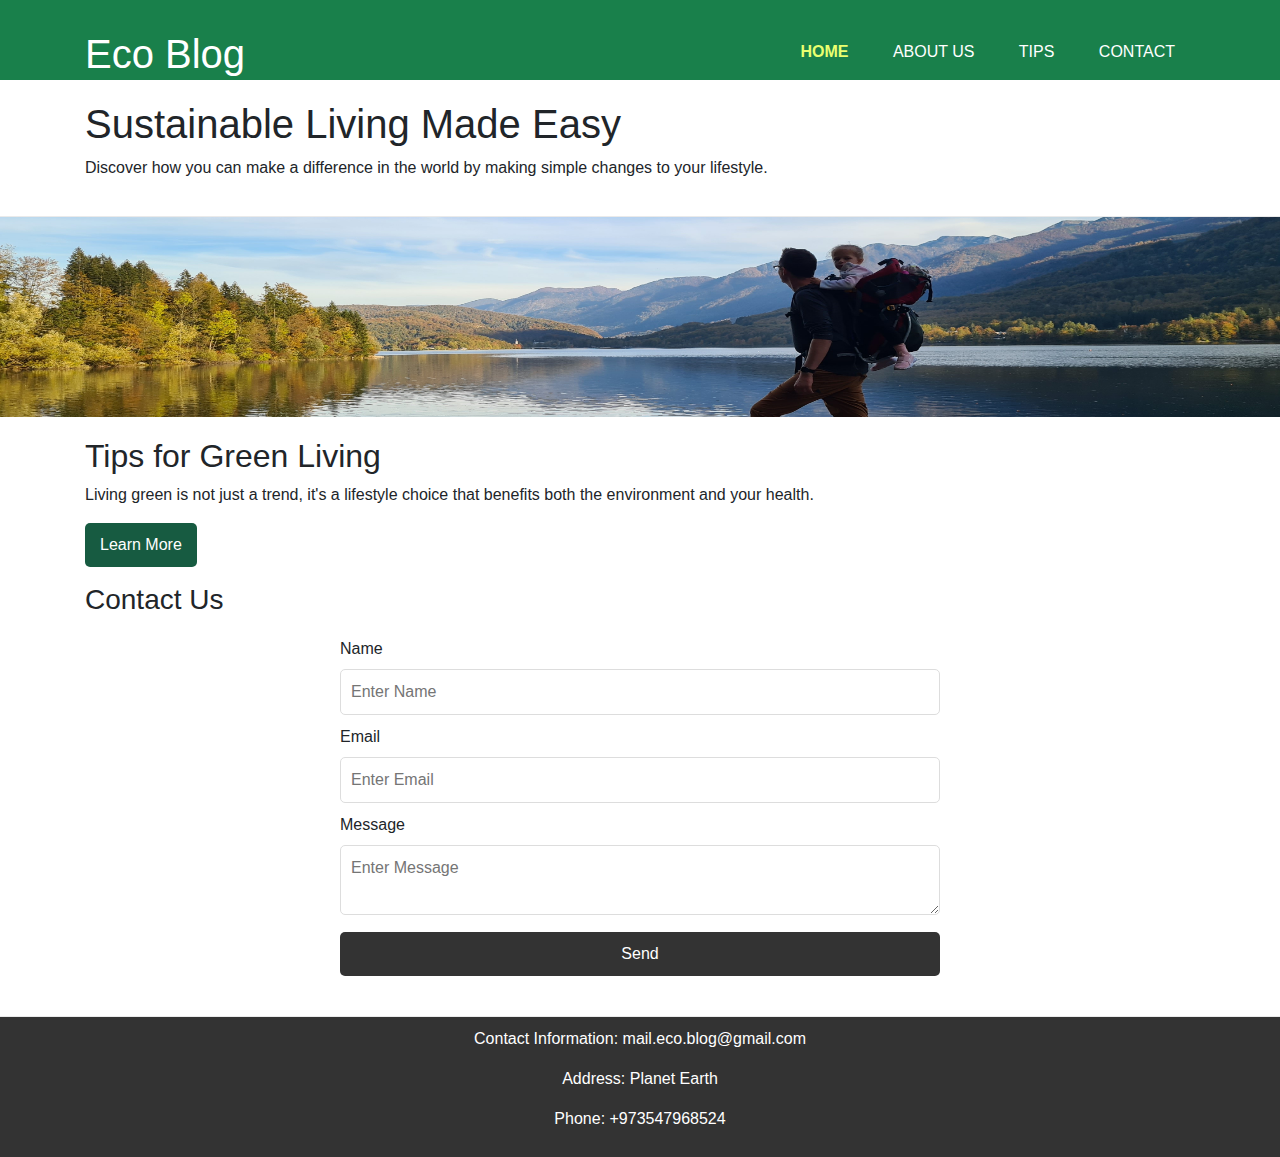
<file: index.html>
<!DOCTYPE html>
<html lang="en">
<head>
<meta charset="UTF-8">
<meta name="viewport" content="width=device-width, initial-scale=1.0">
<title>Eco Blog</title>
<link rel="stylesheet" href="style.css">
<link rel="stylesheet" href="https://stackpath.bootstrapcdn.com/bootstrap/4.5.2/css/bootstrap.min.css">
</head>
<body>
<header>
<div class="container">
<div id="branding">
<h1>Eco Blog</h1>
</div>
<nav>
<ul>
<li class="current"><a href="index.html">Home</a></li>
<li><a href="ubout_us.html">About Us</a></li>
<li><a href="learnmore.html">Tips</a></li>
<li><a href="#contacts">Contact</a></li>
</ul>
</nav>
</div>
</header>

<section id="showcase">
<div class="container">
<h1>Sustainable Living Made Easy</h1>
<p>Discover how you can make a difference in the world by making simple changes to your lifestyle.</p>
</div>
</section>
<img src="nuture41.jpg" class="img-responsive" />


<section id="main">
<div class="container">
<article id="main-col">
<h2 class="page-title">Tips for Green Living</h2>
<p>Living green is not just a trend, it's a lifestyle choice that benefits both the environment and your health.</p>
<p><a href="learnmore.html" class="button">Learn More</a></p>
</article>

<aside id="sidebar">
<div class="dark">
<h3>Contact Us</h3>
<form class="contact-form">
<div>
<label>Name</label><br>
<input type="text" placeholder="Enter Name">
</div>
<div>
<label>Email</label><br>
<input type="email" placeholder="Enter Email">
</div>
<div>
<label>Message</label><br>
<textarea placeholder="Enter Message"></textarea>
</div>
<input type="submit" value="Send">
</form>
</div>
</aside>
</div>
</section>

<footer id="contacts">
<p>Contact Information: mail.eco.blog@gmail.com</p>
<p>Address: Planet Earth </p>
<p>Phone: +973547968524</p>
</footer>
<script src="https://code.jquery.com/jquery-3.5.1.slim.min.js"></script>
<script src="https://cdn.jsdelivr.net/npm/popper.js@1.7.12/dist/umd/popper.min.js"></script>
<script src="https://stackpath.bootstrapcdn.com/bootstrap/4.5.2/js/bootstrap.min.js"></script>
</body>
</html>
</file>
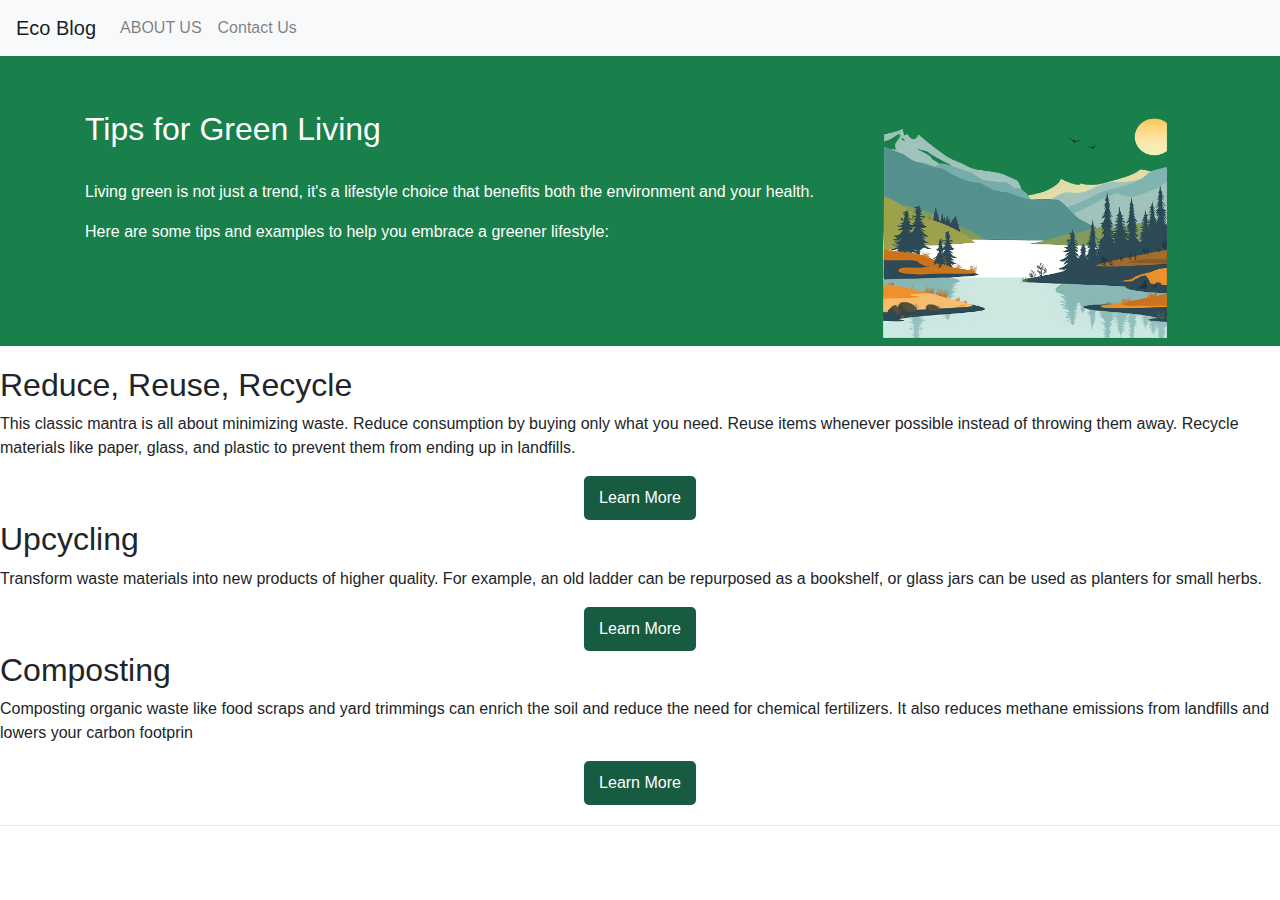
<file: learnmore.html>
<!DOCTYPE html>
<html lang="en">

<head>
    <meta charset="UTF-8">
    <meta name="viewport" content="width=device-width, initial-scale=1.0">
    <title>Tips for Green Living</title>
    <link rel="stylesheet" href="style.css">
    <link rel="stylesheet" href="https://stackpath.bootstrapcdn.com/bootstrap/4.5.2/css/bootstrap.min.css">
</head>

<body>

    <nav class="navbar navbar-expand-lg navbar-light bg-light">
        <a class="navbar-brand" href="index.html">Eco Blog</a>
        <button class="navbar-toggler" type="button" data-toggle="collapse" data-target="#navbarNav"
            aria-controls="navbarNav" aria-expanded="false" aria-label="Toggle navigation">
            <span class="navbar-toggler-icon"></span>
        </button>
        <div class="collapse navbar-collapse" id="navbarNav">
            <ul class="navbar-nav">
                <li class="nav-item">
                    <a class="nav-link" href="ubout_us.html">ABOUT US</a>
                </li>
                <li class="nav-item">
                    <a class="nav-link" href="index.html#contacts">Contact Us</a>
                </li>
            </ul>
        </div>
    </nav>
    <header>
        <div class="container mt-4">
            <img src="smalnature.png" class="small-left">
            <h2>Tips for Green Living</h2>  
            <br>
            <p>Living green is not just a trend, it's a lifestyle choice that benefits both the environment and your
                health.</p>
                <p>Here are some tips and examples to help you embrace a greener lifestyle: </p>
    </header>
    
    </div>
    <section class="green-living-tips">
        <!-- Reduce, Reuse, Recycle -->
        <div class="tip">
            <h2>Reduce, Reuse, Recycle</h2>
            <p>This classic mantra is all about minimizing waste. Reduce consumption by buying only what you need. Reuse
                items whenever possible instead of throwing them away. Recycle materials like paper, glass, and plastic
                to prevent them from ending up in landfills.</p>
            <div style="text-align: center;">
                <a href="https://www.ecomena.org/green-living/" class="button">Learn More</a>
            </div>
        </div>

        <!-- Upcycling -->
        <div class="tip">
            <h2>Upcycling</h2>
            <p>Transform waste materials into new products of higher quality. For example, an old ladder can be
                repurposed as a bookshelf, or glass jars can be used as planters for small herbs.</p>
            <div style="text-align: center;">
            <a href="https://www.ecomena.org/green-living/" class="button">Learn More</a>
        </div>
        </div>
        <div class="tip">
            <h2>Composting</h2>
            <p>Composting organic waste like food scraps and yard trimmings can enrich the soil and reduce the need for chemical fertilizers. It also reduces methane emissions from landfills and lowers your carbon footprin</p>
            <div style="text-align: center;">
                <a href="https://www.ecomena.org/green-living/" class="button">Learn More</a>
            </div>
        </div>

        <!-- More tips can be added here following the same structure -->
    </section>

    <script src="https://code.jquery.com/jquery-3.5.1.slim.min.js"></script>
    <script src="https://cdn.jsdelivr.net/npm/popper.js@1.7.12/dist/umd/popper.min.js"></script>
    <script src="https://stackpath.bootstrapcdn.com/bootstrap/4.5.2/js/bootstrap.min.js"></script>
</body>

</html>
</file>
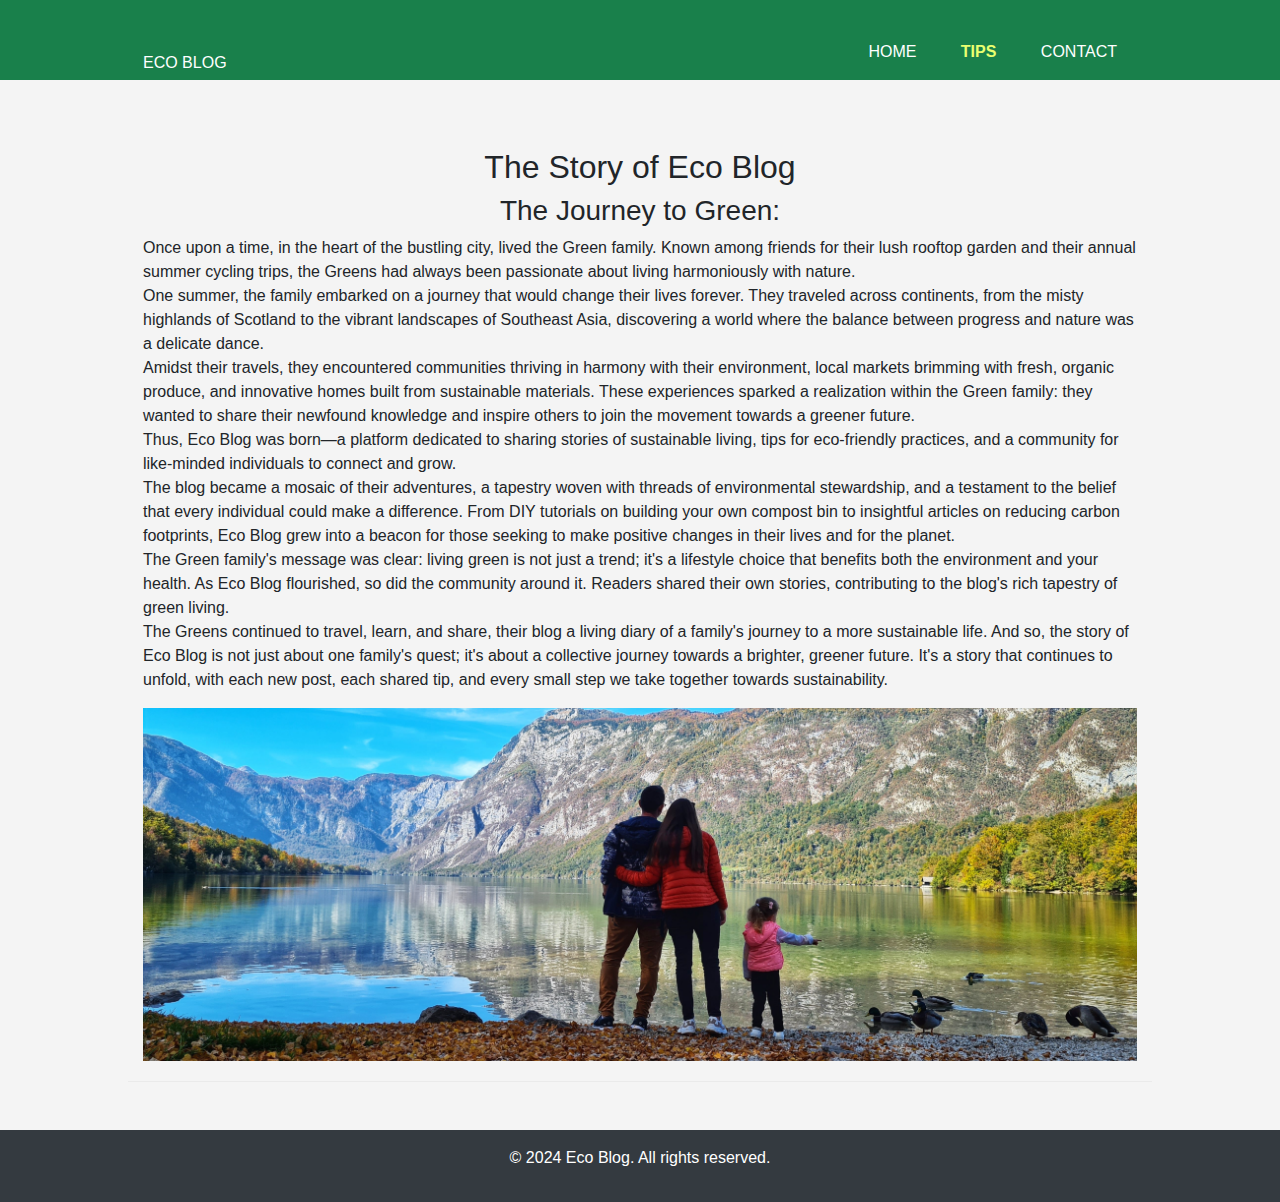
<file: ubout_us.html>
<!DOCTYPE html>
<html lang="en">
<head>
<meta charset="UTF-8">
<meta name="viewport" content="width=device-width, initial-scale=1.0">
<title>Eco Blog - Company History</title>
<!-- Bootstrap CSS -->
<link rel="stylesheet" href="https://stackpath.bootstrapcdn.com/bootstrap/4.5.2/css/bootstrap.min.css">
<!-- Your Custom CSS -->
<link rel="stylesheet" href="style.css">
</head>
<body>

<header>
<div class="container">
<div id="branding">
<h1><a href="index.html">Eco Blog</a></h1>
</div>
<nav>
<ul>
<li><a href="index.html">Home</a></li>
<li class="current"><a href="learnmore.html">Tips</a></li>
<li><a href="index.html#contacts">Contact</a></li>
</ul>
</nav>
</div>
</header>

<section class="container my-5">
<div class="row">
<div class="col-lg-12">
<h2  class="text-center">The Story of Eco Blog</h2>
<h3 class="text-center">The Journey to Green:</h3>
<p>Once upon a time, in the heart of the bustling city, lived the Green family. Known among friends for their lush rooftop garden and their annual summer cycling trips, the Greens had always been passionate about living harmoniously with nature.<br>

    One summer, the family embarked on a journey that would change their lives forever. They traveled across continents, from the misty highlands of Scotland to the vibrant landscapes of Southeast Asia, discovering a world where the balance between progress and nature was a delicate dance.<br>
    
    Amidst their travels, they encountered communities thriving in harmony with their environment, local markets brimming with fresh, organic produce, and innovative homes built from sustainable materials. These experiences sparked a realization within the Green family: they wanted to share their newfound knowledge and inspire others to join the movement towards a greener future.<br>
    
    Thus, Eco Blog was born—a platform dedicated to sharing stories of sustainable living, tips for eco-friendly practices, and a community for like-minded individuals to connect and grow.<br> The blog became a mosaic of their adventures, a tapestry woven with threads of environmental stewardship, and a testament to the belief that every individual could make a difference.
    
    From DIY tutorials on building your own compost bin to insightful articles on reducing carbon footprints, Eco Blog grew into a beacon for those seeking to make positive changes in their lives and for the planet.<br> The Green family's message was clear: living green is not just a trend; it's a lifestyle choice that benefits both the environment and your health.
    
    As Eco Blog flourished, so did the community around it. Readers shared their own stories, contributing to the blog's rich tapestry of green living.<br> The Greens continued to travel, learn, and share, their blog a living diary of a family's journey to a more sustainable life.
    
    And so, the story of Eco Blog is not just about one family's quest; it's about a collective journey towards a brighter, greener future. It's a story that continues to unfold, with each new post, each shared tip, and every small step we take together towards sustainability.
    </p>
    <img src="nature!.jpg" class="img-responsive2" />
<!-- Additional content -->
</div>
</div>
</section>

<footer class="bg-dark text-white text-center p-3">
<p>© 2024 Eco Blog. All rights reserved.</p>
</footer>

<!-- Bootstrap JS and dependencies -->
<script src="https://code.jquery.com/jquery-3.5.1.slim.min.js"></script>
<script src="https://cdn.jsdelivr.net/npm/popper.js@1.7.12/dist/umd/popper.min.js"></script>
<script src="https://stackpath.bootstrapcdn.com/bootstrap/4.5.2/js/bootstrap.min.js"></script>
</body>
</html>
</file>
<file: style.css>
body {
    font-family: 'Arial', sans-serif;
    background-color: #f4f4f4;
    margin: 0;
    padding: 0;
}

.container {
    width: 80%;
    margin: auto;
    overflow: hidden;
}

header {
    background: #19804b;
    color: #fff;
    padding-top: 30px;
    min-height: 70px;
    border-bottom: #green 3px solid;
}

header a {
    color: #fff;
    text-decoration: none;
    text-transform: uppercase;
    font-size: 16px;
}

header ul {
    padding: 0;
    list-style: none;
}

header ul li {
    display: inline;
    padding: 0 20px 0 20px;
}

header #branding {
    float: left;
}

header #branding h1 {
    margin: 0;
}

header nav {
    float: right;
    margin-top: 10px;
}

header .highlight,
header .current a {
    color: #e9ff70;
    font-weight: bold;
}

header a:hover {
    color: #ffffff;
    font-weight: bold;
}

section {
    padding: 20px 0;
    border-bottom: 1px solid #eaeaea;
}

footer {
    background: #333;
    color: #fff;
    text-align: center;
    padding: 10px;
    position: relative;
    bottom: 0;
    width: 100%;
}

.button {
    display: inline-block;
    text-decoration: none;
    color: #fff;
    background: #175b41;
    padding: 10px 15px;
    border-radius: 5px;
    transition: background 0.3s ease;
}

.button:hover {
    background: #21522b;
}

.contact-form {
    width: 100%;
    max-width: 600px;
    margin: 20px auto;
}

.contact-form input[type='text'],
.contact-form input[type='email'],
.contact-form textarea {
    width: 100%;
    padding: 10px;
    margin-bottom: 10px;
    border: 1px solid #ddd;
    border-radius: 5px;
}

.contact-form input[type='submit'] {
    width: 100%;
    padding: 10px;
    border: none;
    border-radius: 5px;
    color: #fff;
    background: #333;
    cursor: pointer;
}

.contact-form input[type='submit']:hover {
    background: #1e613d;
}

.img-responsive {
    width: 100%;
    height: auto;
    max-height: 200px;
    /* Вы можете изменить это значение, чтобы установить желаемую высоту */
}
.img-responsive2 {
    width: 100%;
    height: auto;

    /* Вы можете изменить это значение, чтобы установить желаемую высоту */
}
.small-left {
    float: right;
    max-width: 300px; /* Установите желаемую ширину */
    margin-right: 20px;  /* Добавьте небольшой отступ справа */
}
</file>
